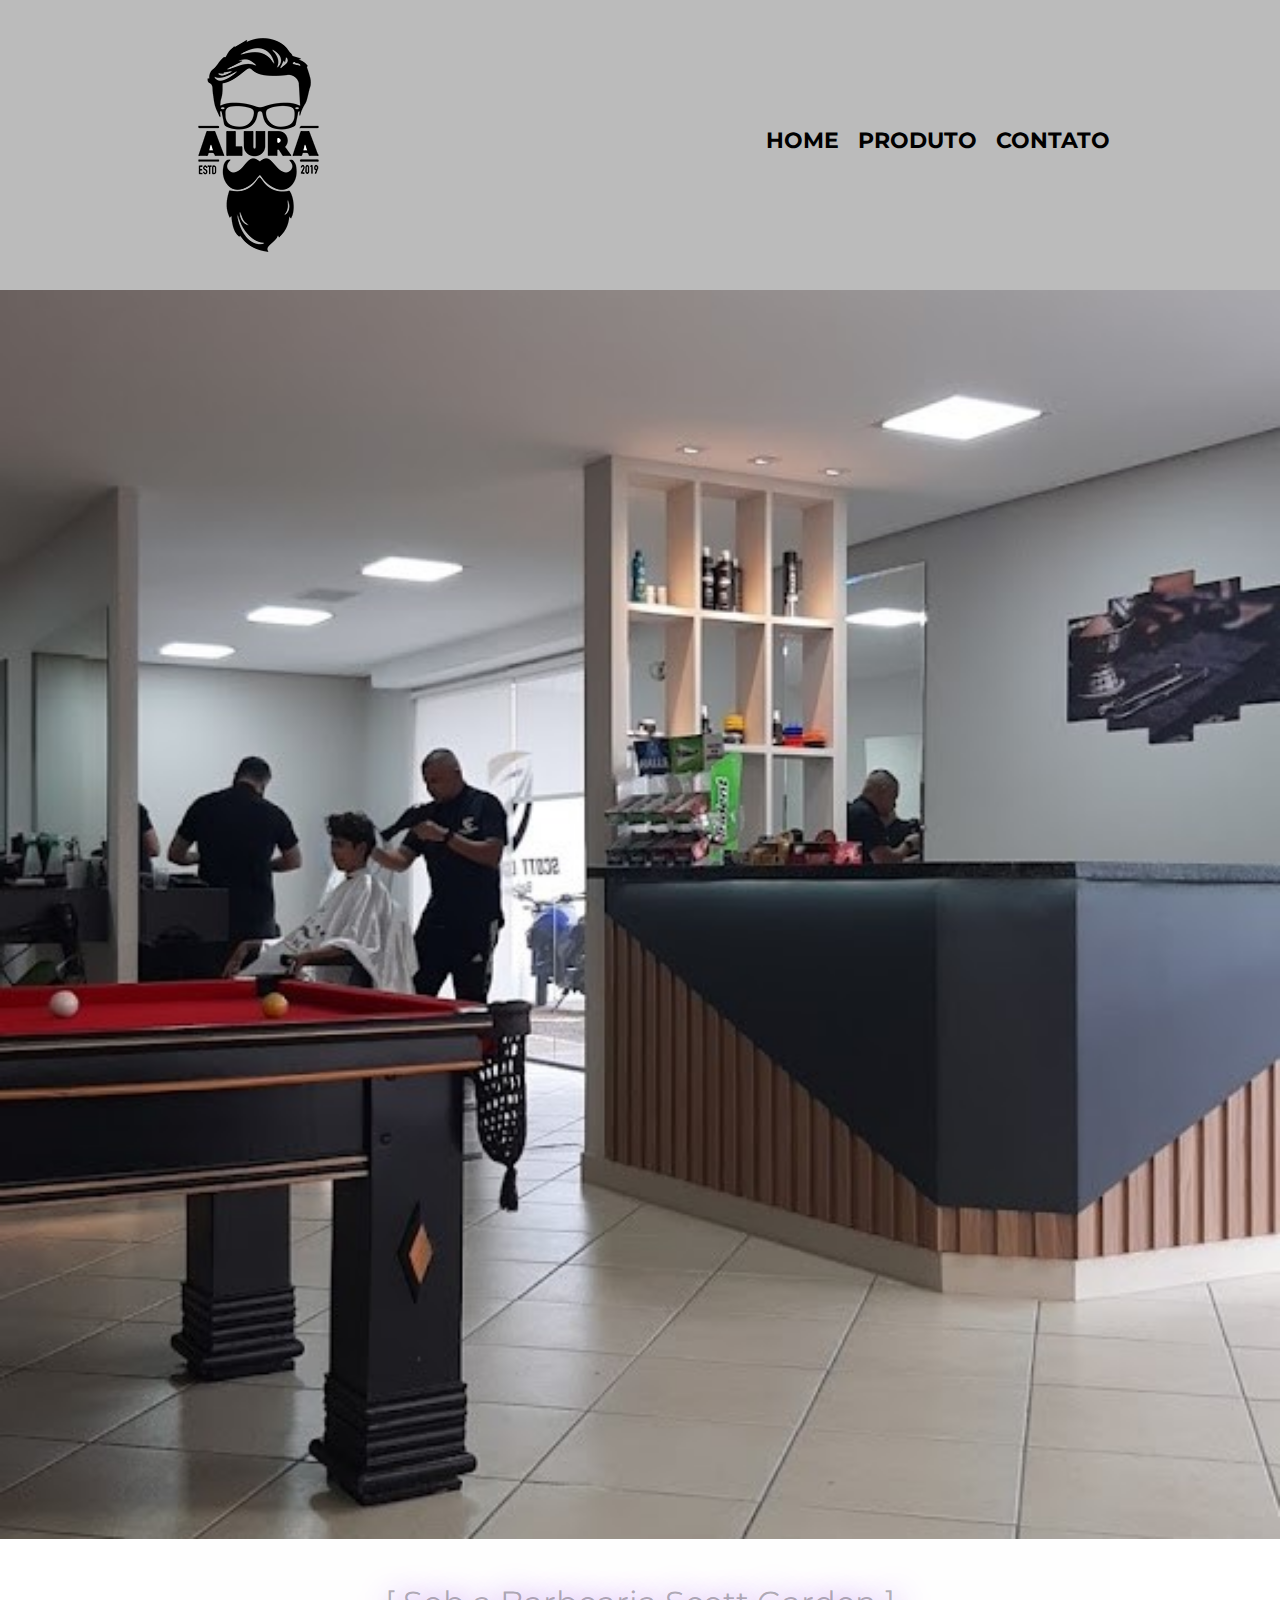
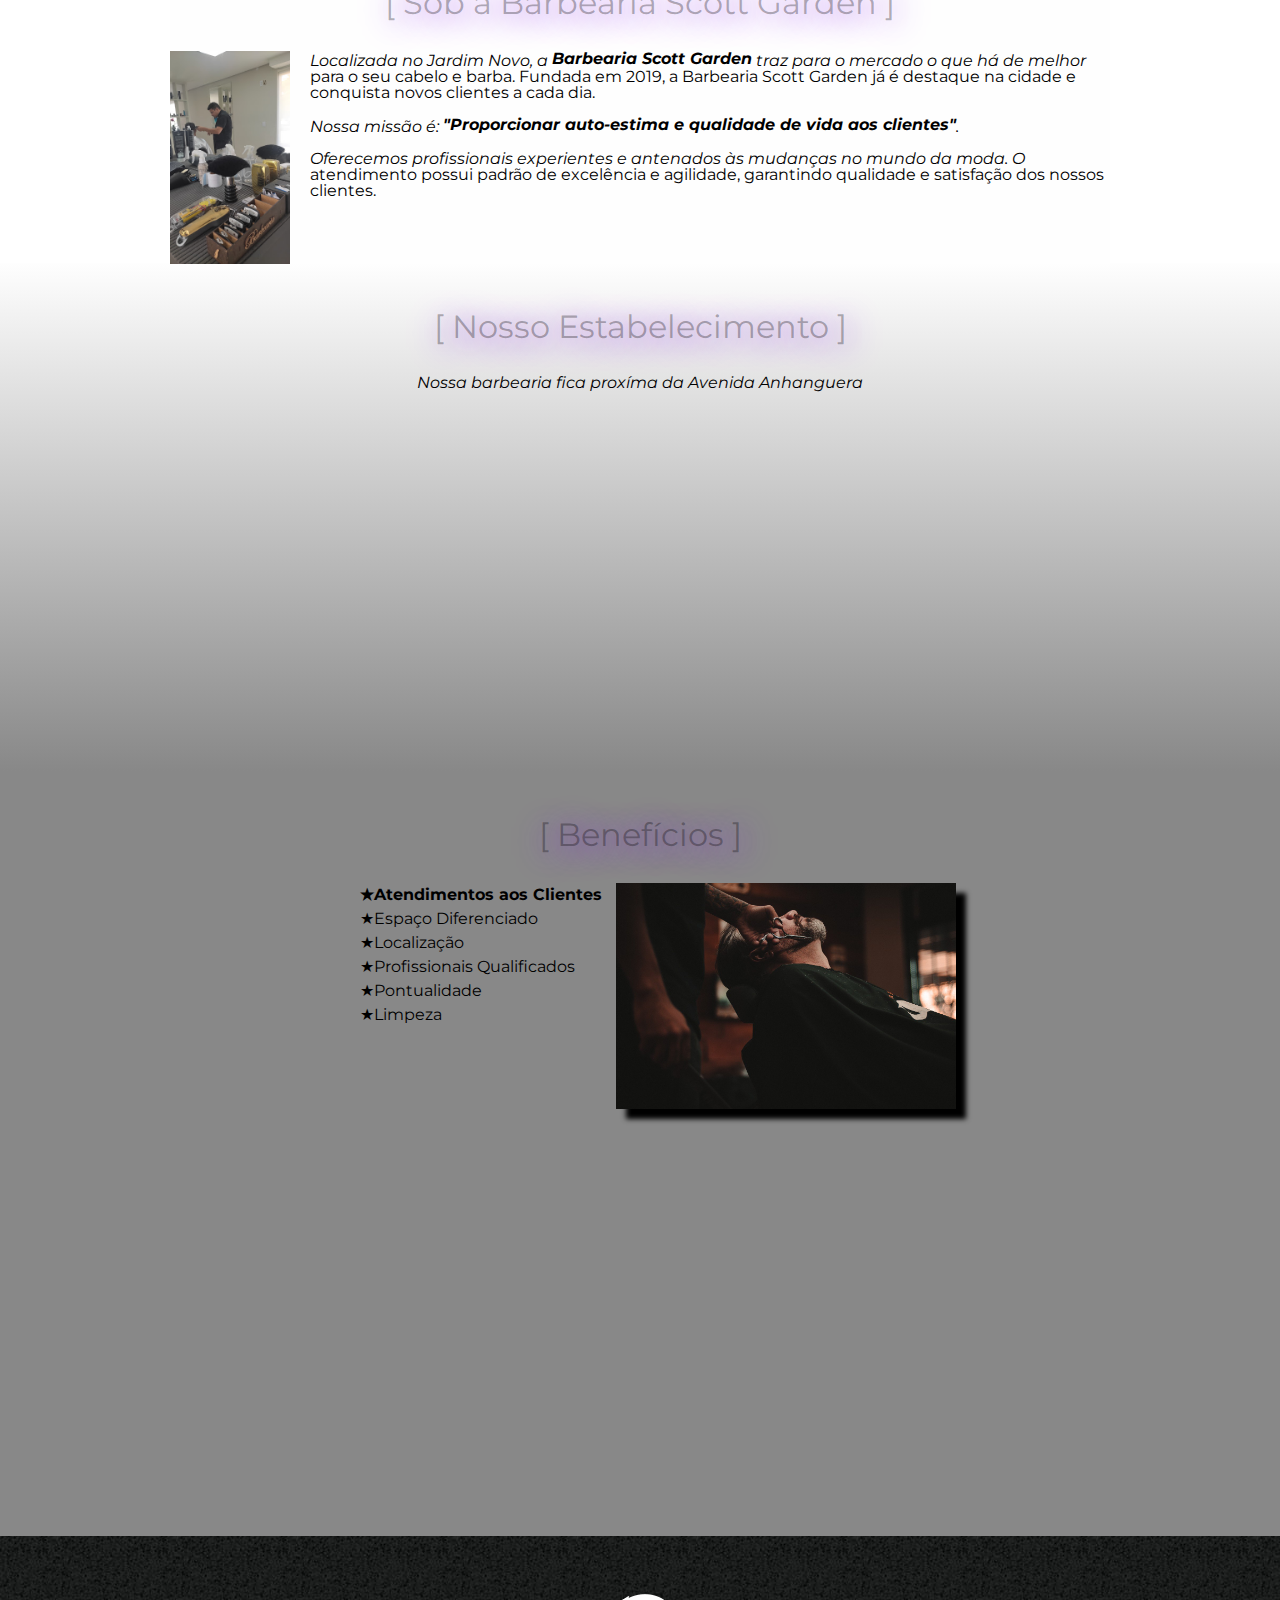
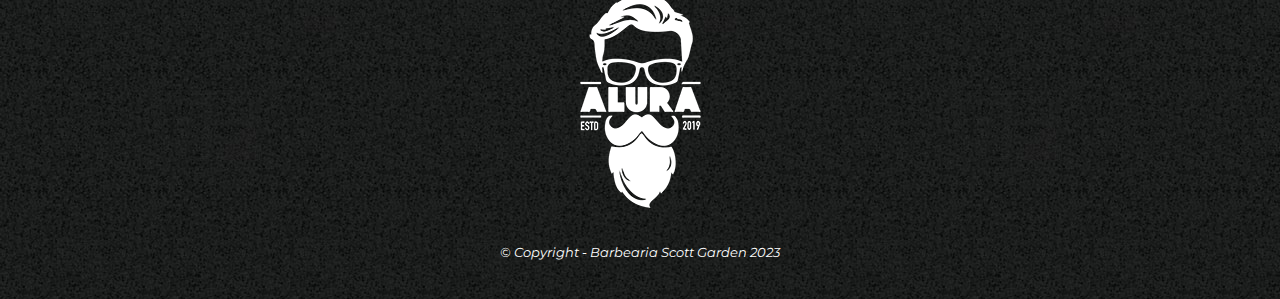
<file: index.html>
<!DOCTYPE html>

<html lang="pt-br">

<head>
	<meta charset="UTF-8">
	<meta name="vieweport" content="width=device-width">
	<title>Barbearia Alura</title>

	<link rel="stylesheet" href="reset.css">
	<link rel="stylesheet" href="style.css">
	<link href="https://fonts.googleapis.com/css2?family=Montserrat&display=swap" rel="stylesheet">
</head>

<body>
	<header>
		<div class="caixa">
			<h1> <img src="logo.png"> </h1>

				<nav>
					<ul>
						
						<li><a href="index.html">Home</li></a>
						<li><a href="produtos.html">Produto</li></a>
						<li><a href="Contatos.htm">Contato</li></a>
					</ul>
				</nav>
		</div>
	</header>


	<img class="banner" src="banner.jpg">

	<main>
		<section class="principal">
			<h2 class="titulo-principal">Sob a Barbearia Scott Garden</h2>

			<img class="utensilios" src="utensilios.jpg" alt="Utensílios de um barbeiro">
			<p>Localizada no Jardim Novo, a <strong>Barbearia Scott Garden</strong> traz para o mercado o que há de melhor para o seu cabelo e barba. Fundada em 2019, a Barbearia Scott Garden já é destaque na cidade e conquista novos clientes a cada dia.</p>


			<p id="missao"><em>Nossa missão é: <strong>"Proporcionar auto-estima e qualidade de vida aos clientes"</strong>.</em></p>

			<p>Oferecemos profissionais experientes e antenados às mudanças no mundo da moda. O atendimento possui padrão de excelência e agilidade, garantindo qualidade e satisfação dos nossos clientes.</p>
		</section>

		<section class="mapa">
			<h3 class="titulo-principal"> Nosso Estabelecimento </h3>
			<p>Nossa barbearia fica proxíma da Avenida Anhanguera</p>

				<div class="mapa-conteudo">
					<iframe src="https://www.google.com/maps/embed?pb=!1m14!1m8!1m3!1d15288.396484196683!2d-49.2132391!3d-16.6719226!3m2!1i1024!2i768!4f13.1!3m3!1m2!1s0x935ef106c06b8521%3A0x2d7c8c05d7967458!2sScott%20Garden%20Barbearia!5e0!3m2!1spt-BR!2sus!4v1684940766436!5m2!1spt-BR!2sus" width="100%" height="300" style="border:0;" allowfullscreen="" loading="lazy" referrerpolicy="no-referrer-when-downgrade"></iframe>
				</div>
			</section>

			<section class="beneficios">
				<h3 class="titulo-principal">Benefícios</h3>

				<div class="conteudo-beneficios">
					<ul class="lista-beneficios">
						<li class="itens">Atendimentos aos Clientes</li>
						<li class="itens">Espaço Diferenciado</li>
						<li class="itens">Localização</li>
						<li class="itens">Profissionais Qualificados</li>
						<li class="itens">Pontualidade</li>
						<li class="itens">Limpeza</li>
				</ul><img src="beneficios.jpg" class="imagem-beneficios">
			</div>

			<div class="video">
				<iframe width="100%" height="315" src="https://www.youtube.com/embed/-SmCCNZ50zs" title="YouTube video player" frameborder="0" allow="accelerometer; autoplay; clipboard-write; encrypted-media; gyroscope; picture-in-picture; web-share" allowfullscreen></iframe>
			</div>
		</section>
	</main>
		<footer>
					<img src="logo-branco.png">
					<p class="copyright"> &copy; Copyright - Barbearia Scott Garden 2023</p>
		</footer>
</body>

</html>
</file>
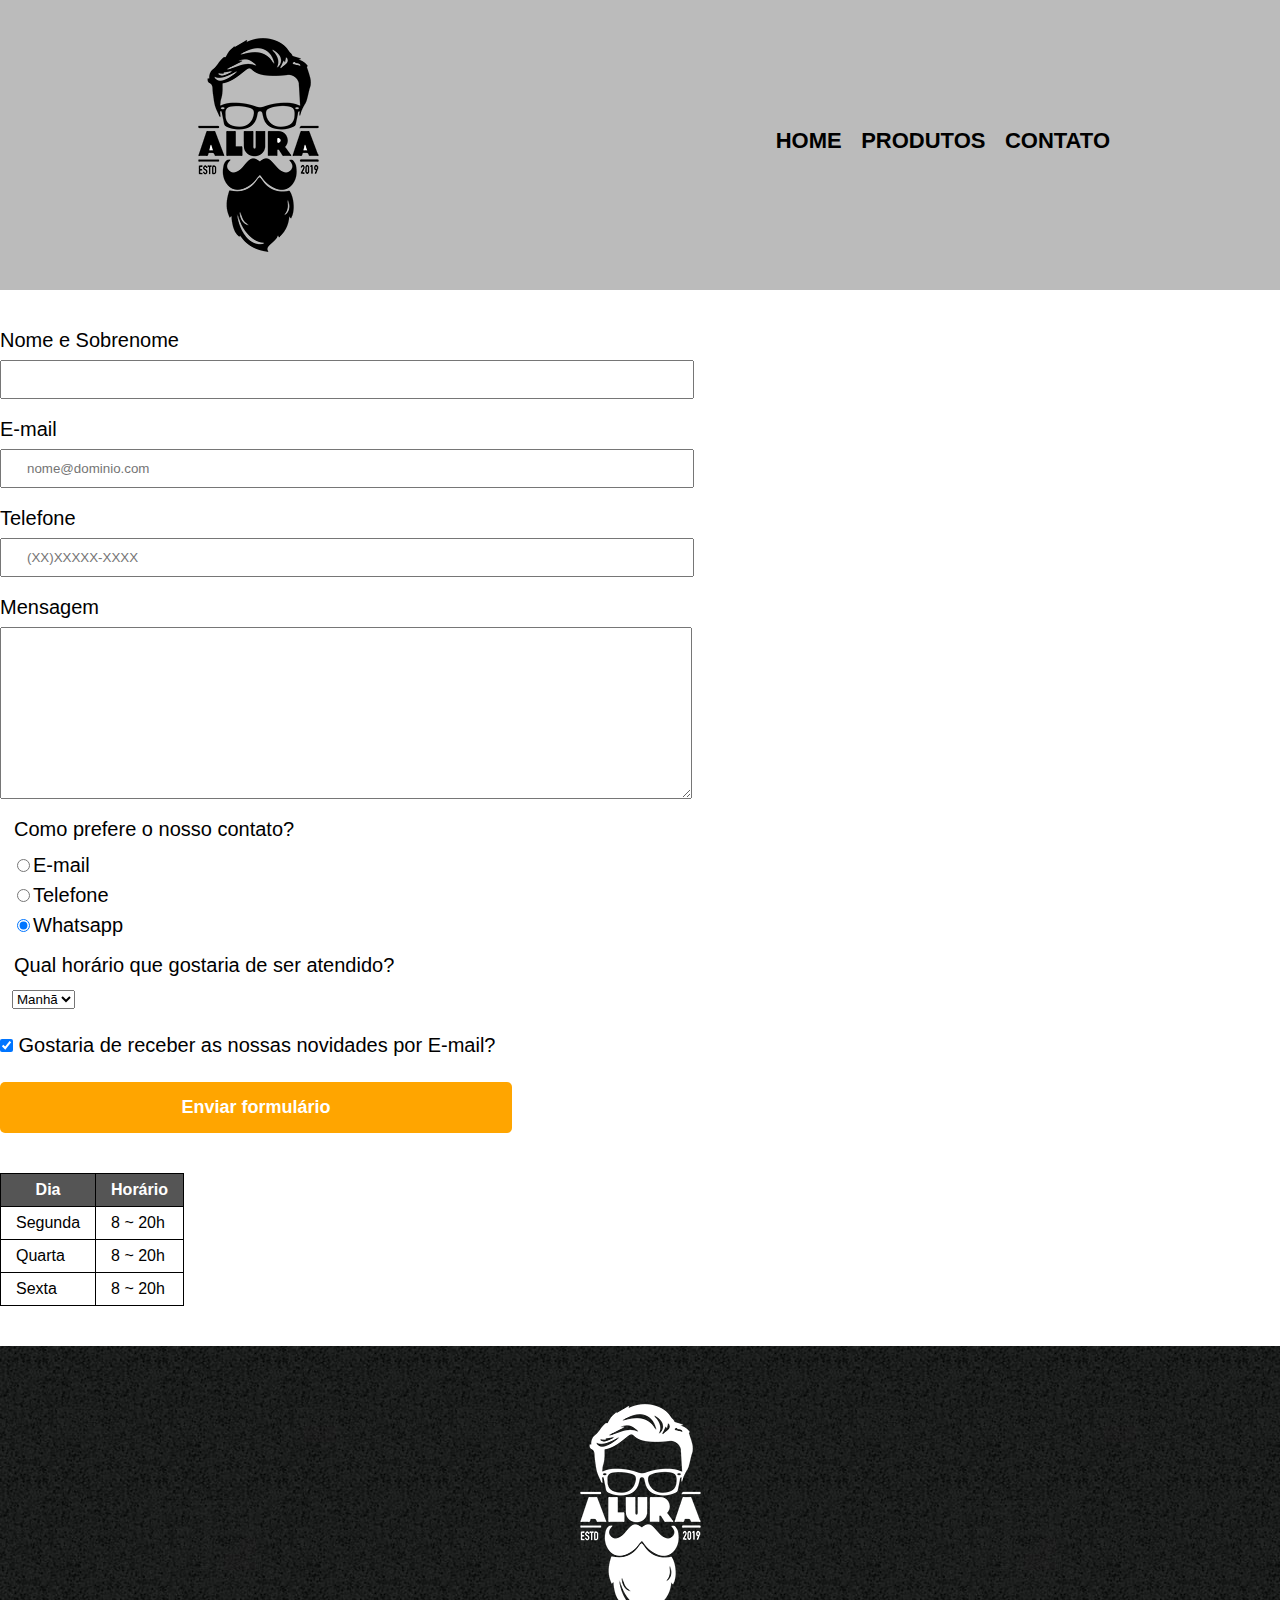
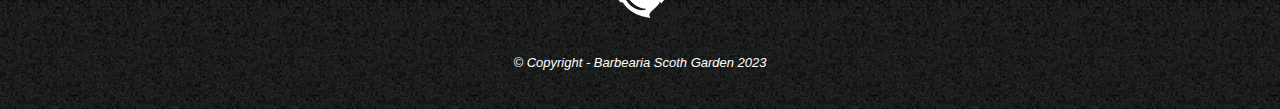
<file: contato.htm>
<!DOCTYPE html>
<html>
	<head>
		<meta charset="UTF-8">
		<meta name= "vieweport" content="width=device-width">
			<title> Contato - Barbearia Scott Garden</title>

				<link rel="stylesheet" href="reset.css">
				<link rel="stylesheet" href="style.css">
	</head>
		<body>
			<header>
				<div class="caixa">
					<h1> <img src="logo.png" alt="Logos da Barbearia Scoth Garden"> </h1>

						<nav>
							<ul>
						
								<li><a href="index.html">Home</li></a>
								<li><a href="produtos.html">Produtos</li></a>
								<li><a href="Contato.htm">Contato</li></a>
							</ul>
						</nav>
				</div>


			</header>

			<main>
				
				<form>
					<label for="nomesobrenome">Nome e Sobrenome</label>
					<input type="text" id="nomesobrenome" class="input-padrao" required>

					<label for="email">E-mail</label>
					<input type="email" id="email" class="input-padrao" required placeholder="nome@dominio.com">

					<label for="telefone">Telefone</label>
					<input type="tel" id="telefone" class="input-padrao" required placeholder="(XX)XXXXX-XXXX">

					
					<label for="mensagem">Mensagem</label>
						<textarea cols="70" rows="10" id="mensagem" class="input-padrao" required>
							
						</textarea> 

					<fieldset>
						<legend>Como prefere o nosso contato?</legend>	
						<label for="radio-email"> <input type="radio" name="Contato" value="email" id="radio-email">E-mail</label>	
						
						<label for="radio-Telefone"><input type="radio" name="Contato" value="Telefone" id="radio-Telefone">Telefone</label>	
							
						<label for="radio-whatsapp"><input type="radio" name="Contato"value="Whatsapp" id="radio-whatsapp" checked>Whatsapp</label>	
						
					</fieldset>
					<fieldset>
						<legend>Qual horário que gostaria de ser atendido?</legend>
							<select>
								<option>Manhã</option>
								<option>Tarde</option>
								<option>Noite</option>

							</select>
					</fieldset>		
<label><input type="checkbox" class="checkbox" checked> Gostaria de receber as nossas novidades por E-mail?</label>
					<input type="submit" value="Enviar formulário" class="enviar">
				</form>

				<table>
					<thead>
						<tr>
							<th>Dia</th>
							<th>Horário</th>
					</thead>
						</tr>

					<tbody>	
						<tr>
							<td>Segunda</td>
							<td>8 ~ 20h</td>
						</tr>
						<tr>
							<td>Quarta</td>
							<td>8 ~ 20h</td>
						</tr>
						<tr>
							<td>Sexta</td>
							<td>8 ~ 20h</td>
					</tbody>
					
						</tr>

				</table>
			</main>

			<footer>
				<img src="logo-branco.png" alt="Logo da Barbearia Scoth Garden">
				<p class="copyright"> &copy; Copyright - Barbearia Scoth Garden 2023</p>
			</footer>
		</body>
</html>
</file>
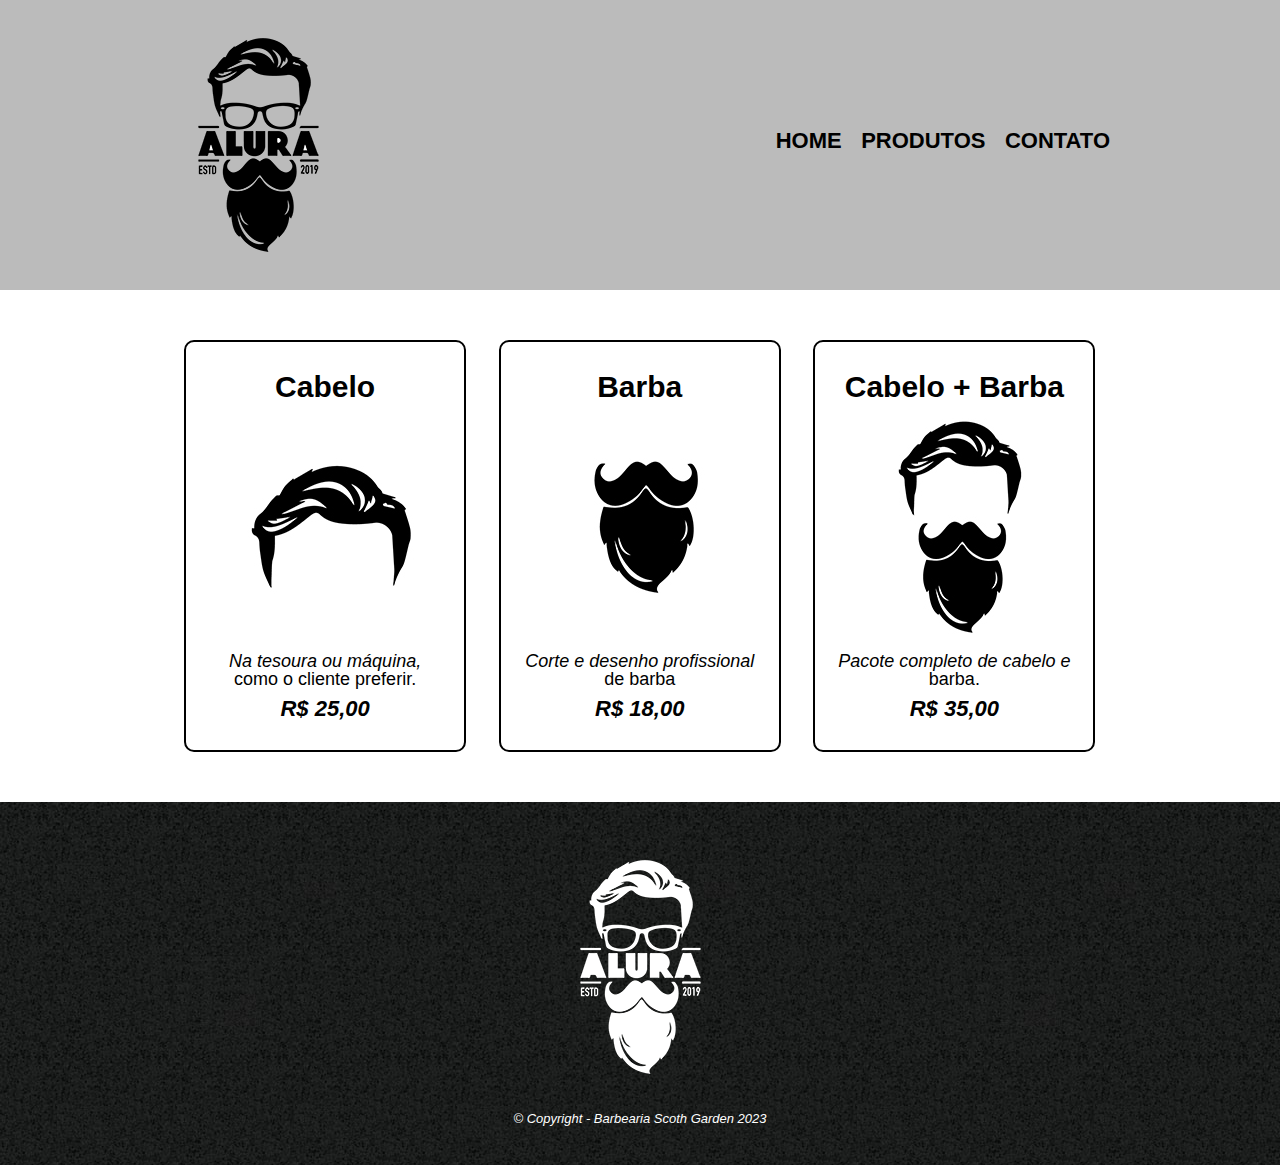
<file: produtos.html>
<!DOCTYPE html>
<!DOCTYPE html>
<html>
	<head>
		<meta charset="utf-8">
			<title> Produtos - Barbearia Scoth Garden</title>

				<link rel="stylesheet" href="reset.css">
				<link rel="stylesheet" href="style.css">
				
	</head>
		<body>
			<header>
				<div class="caixa">
					<h1> <img src="logo.png"> </h1>

						<nav>
							<ul>
						
								<li><a href="index.html">Home</li></a>
								<li><a href="produtos.html">Produtos</li></a>
								<li><a href="Contato.htm">Contato</li></a>
							</ul>
						</nav>
				</div>


			</header>
			<main>
				<ul class="produtos">
				<li>
					<h2>Cabelo</h2>
					<img src="cabelo.jpg">
					<p class="produtos-descricao">Na tesoura ou máquina, como o cliente preferir.</p>
					<p class="produtos-preço">R$ 25,00</p>
				</li>
				<li>
					<h2>Barba</h2>
					<img src="barba.jpg">
					<p class="produtos-descricao">Corte e desenho profissional de barba</p>
					<p class="produtos-preço">R$ 18,00</p>
				</li>
				<li>
					<h2>Cabelo + Barba</h2>
					<img src="cabelo+barba.jpg">
					<p class="produtos-descricao">Pacote completo de cabelo e barba.</p>
					<p class="produtos-preço">R$ 35,00</p>
				</li>
				</ul>
			</main>
			<footer>
				<img src="logo-branco.png">
				<p class="copyright"> &copy; Copyright - Barbearia Scoth Garden 2023</p>
			</footer>
		</body>
</html>
</file>
<file: style.css>
body {

	font-family: 'Montserrat', sans-serif;
}

header {
	background: #BBBBBB;
	padding: 20px 0;
}

.caixa {
	position: relative;
	width: 940px;
	margin: 0 auto;
} 

nav {
	position: absolute;
	top: 110px;
	right: 0;
}

nav li {

	display: inline;
	margin: 0 0 0 15px;
}

nav a {

	text-transform: uppercase;
	color: #000000;
	font-weight: bold;
	font-size: 22px;
	text-decoration: none ;
}

nav a:hover {
	color: #C78C19;
	text-decoration: underline;
}

.produtos {
	width: 940px;
	margin: 0 auto;
	padding: 50px 0;
}

.produtos li {

 display: inline-block;
 text-align: center;
 width: 30%;
 vertical-align: top;
 margin: 0 1.5%;
 padding: 30px 20px;
 box-sizing: border-box;
 border: 2px solid #000000;
 border-radius: 10px;
}

.produtos li:hover {

	border-color: #C78C19;

}

.produtos li:active {
	border-color: #088C19;
}

.produtos li:hover h2 {
	font-size: 34px;

}

.produtos h2 {
	font-size: 30px;
	font-weight: bold;
}


.produtos-descricao {
	font-size: 18px;
}

.produtos-preço {
	font-size: 22px;
	font-weight: bold;
	margin-top: 10px;
}

footer {
	text-align: center;
	background: url("bg.jpg");
	padding: 40px 0;
}

.copyright {
	color: #FFFFFF;
	font-size: 13px;
	margin: 20px 0 0;
}

main {
	
}

form {
	margin: 40px 0;
}

form label, form legend {
	display: block;
	font-size: 20px;
	margin: 0 0 10px;
}

.input-padrao {
	display: block;
	margin: 0 0 20px;
	padding: 10px 25px;
	width: 50%;
}

.checkbox {
	margin: 20px 0;
}

.enviar {
	width: 40%;
	padding: 15px 0;
	background: orange;
	color: white;
	font-weight: bold;
	font-size: 18px;
	border: none;
	border-radius: 5px;
	transition: 1s all;
	cursor: pointer;
}

.enviar:hover {
	background: darkorange;
	transform: scale(1.2);
}

table {
	margin:20px 0 40px;
}

thead {
	background: #555555;
	color: white;
	font-weight: bolder;
}

td, th {
	border: 1px solid #000000;
	padding: 8px 15px;
}

/* css da página inicial */
.banner {
	width: 100%;
}

.titulo-principal {
	text-align: center;
	font-size: 2em;
	margin: 0 0 1em;
	clear: left; /*limpa o float em .principal em*/
	color: rgba(0, 0, 0, 0.3);
	text-shadow: 4px 4px 30px blueviolet; /* sombra: x y blur cor*/
} 

.titulo-principal:first-letter {
	font-weight: bold;
}

.titulo-principal:before {
	content: "[ ";
}

.titulo-principal:after {
	content: " ]";
}

p:first-line {
	font-style: italic;
}

.principal {
	padding: 3em 0;
	background: #FEFEFE;
	width: 940px;
	margin: 0 auto;
}

.principal p {
	margin: 0 0 1em;
}

.principal strong {
	font-weight: bold;
}

.principal em {
	font-style: italic;
}

.utensilios {
	width: 120px;
	float: left;	
	margin: 0 20px 20px 0; /* Cima, direita, baixo, esquerda*/
}

.mapa {
	padding: 3em 0; /*cima baixo, lados*/
	background: linear-gradient(#FEFEFE, #888888);
}

.mapa-conteudo {
	width: 940px;
	margin: 0 auto;
	
}

.mapa p {
	margin: 0 0 2em;
	text-align: center;
}

.beneficios {
	padding: 3em 0;
	background: #888888;
	/* box-shadow: inset 0 0 30px #FF0000;  x y espaçamento cor*/
}

.conteudo-beneficios {
	width: 640px;
	margin: 0 auto;
}

.lista-beneficios {
	width: 40%;
	display: inline-block;
	vertical-align: top;
}

.itens {
	line-height: 1.5;
}

.itens:first-child {
	font-weight: bold;
} 

.imagem-beneficios {
	width: 340px;
	opacity: 1;
	transition: 400ms;
	box-shadow: 10px 10px 5px #000000; /* eixoX eixtoY, Blur Cor*/
}

.imagem-beneficios:hover {
	opacity: 0.3;
}

.itens:before {
	content: "★";
}

.video {
	width: 560px;
	margin: 2em auto;
}

@media screen and (max-width: 480px) {
	.caixa, .principal, .conteudo-beneficios, .mapa-conteudo, .video {
		width: auto;
	}

	h1 {
		text-align: center;
	}

	nav {
		position: static;
	}

	li {
		max-height: 100%;
	}

	.lista-beneficios, .imagem-beneficios {
		width: 100%;
	}
}
</file>
